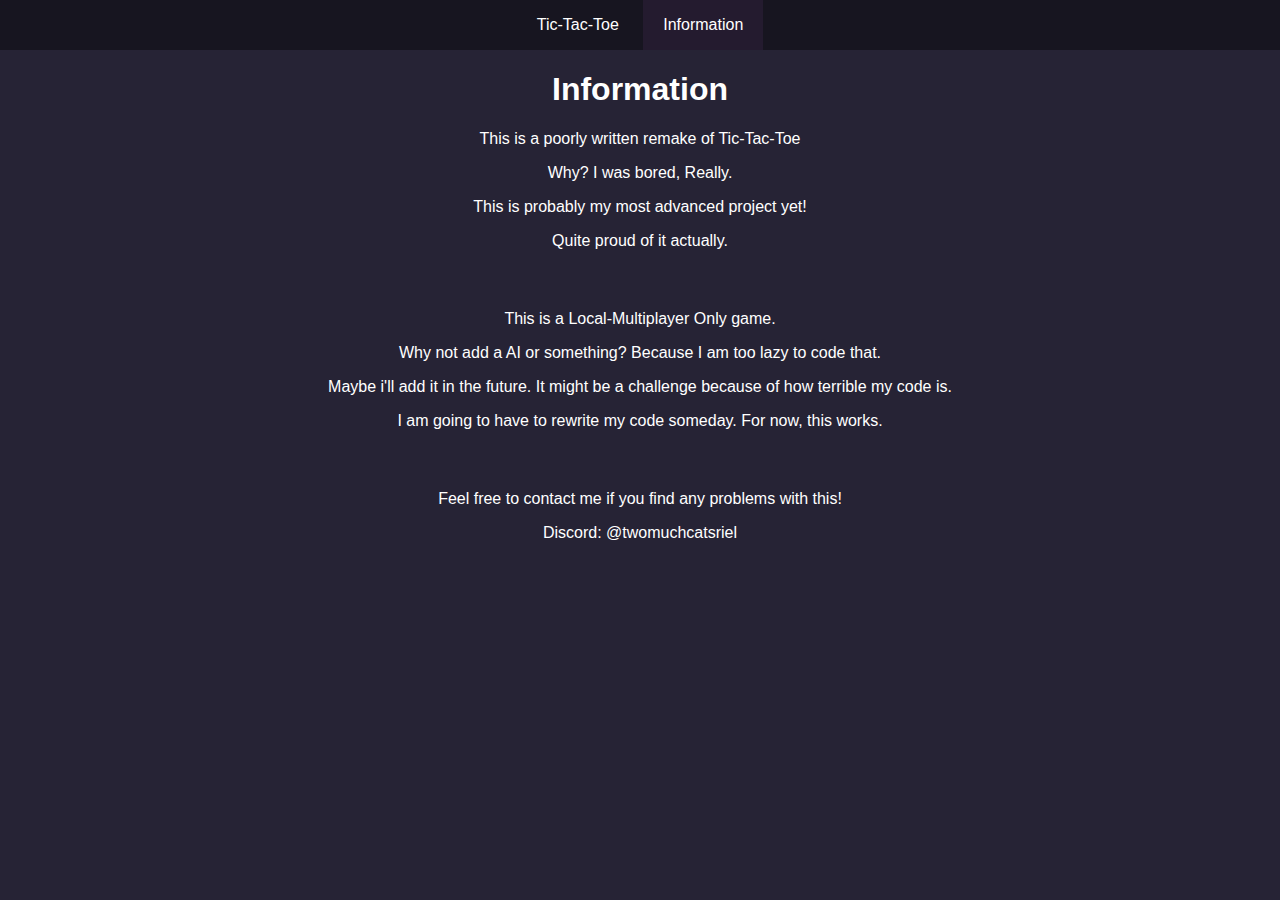
<file: info/index.html>
<!DOCTYPE html>
<html>
    <head>
        <link rel="icon" href="../img/tictactoe.png">
        <link rel="stylesheet" href="../styles.css">
        <title> Tic Tac Toe</title>
    </head>

    <body>
        <nav>
            <ul>
                <li>
                    <a href="../main/">Tic-Tac-Toe</a>
                    <a href="../info/" class="active">Information</a>
                </li>
            </ul>
        </nav>

        <h1>Information</h1>
        <p>This is a poorly written remake of Tic-Tac-Toe</p>
        <p>Why? I was bored, Really.</p>
        <p>This is probably my most advanced project yet!</p>
        <p>Quite proud of it actually.</p>

        <div class="newline">
            <p>This is a Local-Multiplayer Only game.</p>
            <p>Why not add a AI or something? Because I am too lazy to code that.</p>
            <p>Maybe i'll add it in the future. It might be a challenge because of how terrible my code is.</p>
            <p>I am going to have to rewrite my code someday. For now, this works.</p>
        </div>

        <div class="newline">
            <p>Feel free to contact me if you find any problems with this!</p>
            <p>Discord: @twomuchcatsriel</p>
        </div>
    </body>
</html>
</file>
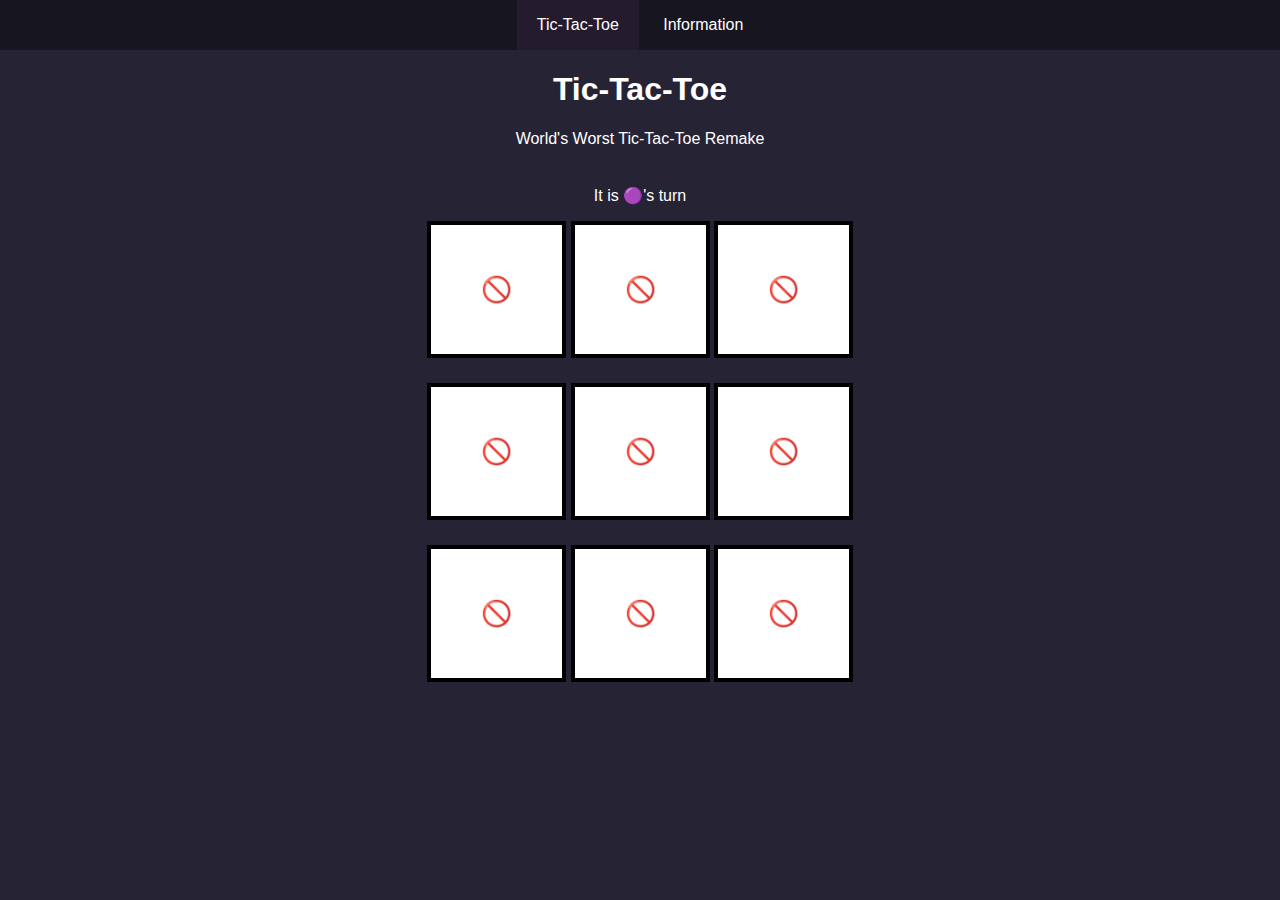
<file: main/index.html>
<!DOCTYPE html>
<html>
    <head>
        <link rel="icon" href="../img/tictactoe.png">
        <link rel="stylesheet" href="../styles.css">
        <title> Tic Tac Toe</title>
    </head>

    <body>
        <nav>
            <ul>
                <li>
                    <a href="../main/" class="active">Tic-Tac-Toe</a>
                    <a href="../info/">Information</a>
                </li>
            </ul>
        </nav>

        <h1>Tic-Tac-Toe</h1>
        <p>World's Worst Tic-Tac-Toe Remake</p>

        <div id="playarea">
            <p id="turnfield">It is 🟣's turn</p>
            <div class="line">
                <p class="playtile">🚫</p> 
                <p class="playtile">🚫</p>
                <p class="playtile">🚫</p>
            </div>

            <div class="line">
                <p class="playtile">🚫</p> 
                <p class="playtile">🚫</p>
                <p class="playtile">🚫</p>
            </div>

            <div class="line">
                <p class="playtile">🚫</p> 
                <p class="playtile">🚫</p>
                <p class="playtile">🚫</p>
            </div>

            <div id="stats">
                <p id="gameend">Player has won!</p>
                <button id="restart">Restart</button>
            </div>
        </div>
        <div id="snddiv">
            <audio id="draw" src="../snd/draw.mp3"></audio>
            <audio id="plr1" src="../snd/plr1.mp3"></audio>
            <audio id="plr2" src="../snd/plr2.mp3"></audio>
        </div>

        <script src="../js/main.js"></script>
    </body>
</html>
</file>
<file: styles.css>
body{
    background-color: #262335;
    font-family: 'Lucida Sans', 'Lucida Sans Regular', 'Lucida Grande', 'Lucida Sans Unicode', Geneva, Verdana, sans-serif;
    color: white;
    text-align: center;

    margin: 0;
    padding: 0;
}

ul{
    list-style-type: none;
    margin: 0;
    padding: 0;
    overflow: hidden;
    background-color: #171520;
}

li {
    display: inline-block;
}

li a{
    color: white;
    text-decoration: none;
    display: inline-block;
    padding:16px 20px;
}

.active{
    background-color: #241B2F;
}

#playarea{
    margin-top: 3%;
}

.playtile{
    margin-top: 0px;
    padding: 50px 50px;
    background-color: white;
    display: inline-block;
    color: black;

    border: solid black 4px;
    font-size: 25px;
}

button{
    padding: 10px 30px;
}

#stats{
    display: none;
}

.newline{
    margin-top: 60px;
}
</file>
